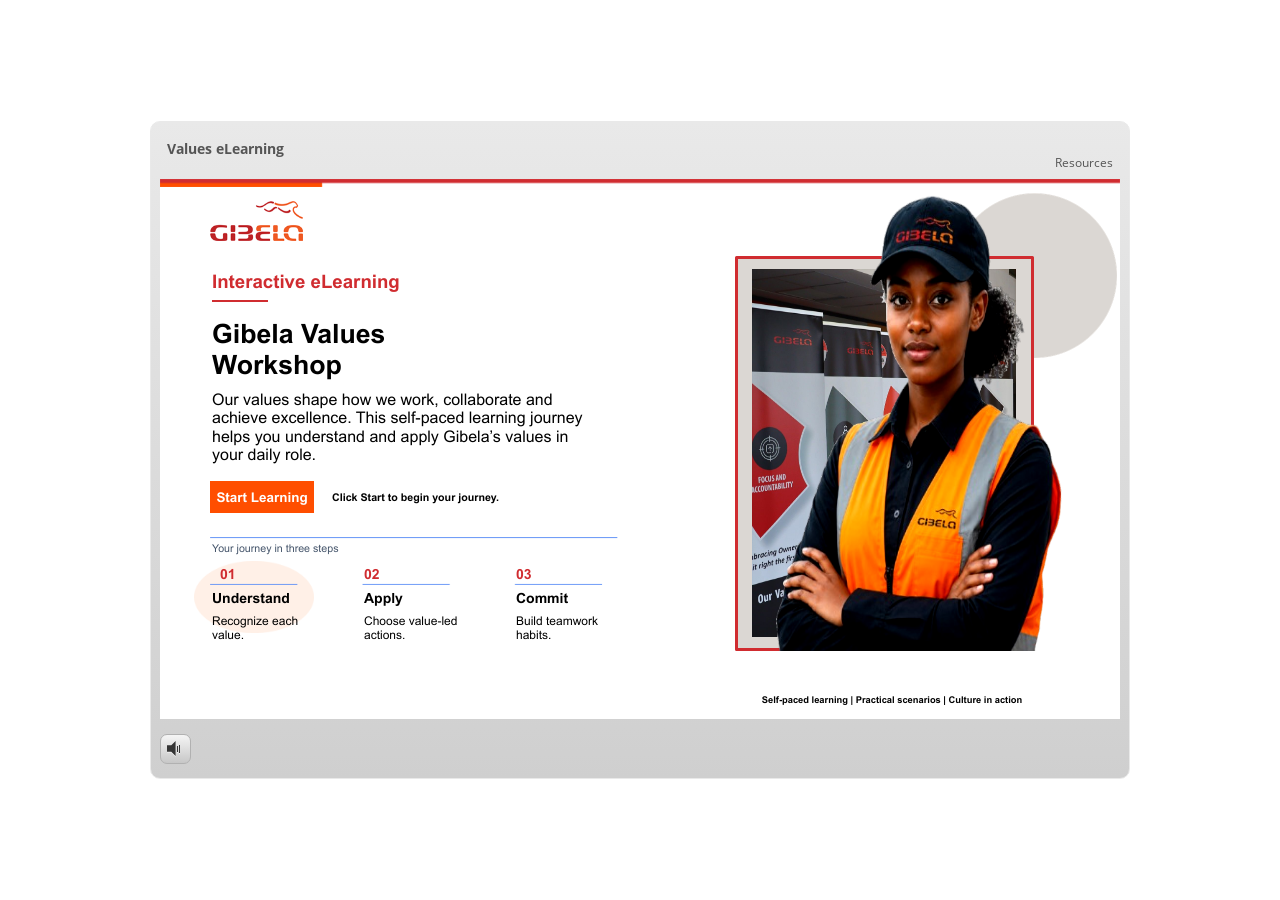
<file: index.html>
﻿<!doctype html>
<html lang="en-US">
<head>
  <meta charset="utf-8">
  <!-- Created using Storyline 3 - http://www.articulate.com  -->
  <!-- version: 3.20.30234.0 -->
  <title>Values eLearning</title>
  <meta http-equiv="x-ua-compatible" content="IE=edge"/>
  <meta name="viewport" content="width=device-width,initial-scale=1,user-scalable=no,shrink-to-fit=no,minimal-ui"/>
  <meta name="apple-mobile-web-app-capable" content="yes"/>
  <style>
    html, body { height: 100%; padding: 0; margin: 0 }
    #app { height: 100%; width: 100%; }
  </style>

  <script>
    window.DS = {};
    window.globals = {
      DATA_PATH_BASE: '',
      HAS_FRAME: true,
      HAS_SLIDE: true,

      lmsPresent: false,
      tinCanPresent: false,
      cmi5Present: false,
      aoSupport: false,
      scale: 'noscale',
      captureRc: false,
      browserSize: 'optimal',
      bgColor: '#FFFFFF',
      features: '',
      themeName: 'classic',
      preloaderColor: '#FFFFFF',
      suppressAnalytics: false,
      productChannel: 'perpetual',
      publishSource: 'storyline',
      aid: '',
      cid: '61c87475-af4d-4a44-8e90-e002c80d1b9f',
      playerVersion: '3.20.30234.0',
      publishTimestamp: '2026-11-09T09:55:51.2237044Z',
      maxIosVideoElements: 10,
      connectionSettings: { },

      
      parseParams: function(qs) {
        if (window.globals.parsedParams != null) {
          return window.globals.parsedParams;
        }
        qs = (qs || window.location.search.substr(1)).split('+').join(' ');
        var params = {},
            tokens,
            re = /[?&]?([^=]+)=([^&]*)/g;

        while (tokens = re.exec(qs)) {
          params[decodeURIComponent(tokens[1]).trim()] =
            decodeURIComponent(tokens[2]).trim();
        }
        window.globals.parsedParams = params;
        return params;
      }

    };
  </script>
  <script>
    var isIe11 = ('ActiveXObject' in window || window.MSBlobBuilder != null)
      && window.msCrypto != null && !window.ActiveXObject;
    if (isIe11) {
      window.globals.unsupportedBrowser = true;
      document.write(atob('[base64]'));
    }
  </script>
  
  <script>window.THREE = { };</script>
  
</head>
<body style="background: #FFFFFF" class="cs-HTML theme-classic">
  <!-- 360 -->
  <script>!function(){var e,i=/iPhone/i,o=/iPod/i,n=/iPad/i,t=/\biOS-universal(?:.+)Mac\b/i,r=/\bAndroid(?:.+)Mobile\b/i,a=/Android/i,d=/(?:SD4930UR|\bSilk(?:.+)Mobile\b)/i,p=/Silk/i,l=/Windows Phone/i,u=/\bWindows(?:.+)ARM\b/i,b=/BlackBerry/i,s=/BB10/i,c=/Opera Mini/i,f=/\b(CriOS|Chrome)(?:.+)Mobile/i,h=/Mobile(?:.+)Firefox\b/i,v=function(e){return void 0!==e&&"MacIntel"===e.platform&&"number"==typeof e.maxTouchPoints&&e.maxTouchPoints>1&&"undefined"==typeof MSStream};e=function(e){var m={userAgent:"",platform:"",maxTouchPoints:0};e||"undefined"==typeof navigator?"string"==typeof e?m.userAgent=e:e&&e.userAgent&&(m={userAgent:e.userAgent,platform:e.platform,maxTouchPoints:e.maxTouchPoints||0}):m={userAgent:navigator.userAgent,platform:navigator.platform,maxTouchPoints:navigator.maxTouchPoints||0};var g=m.userAgent,y=g.split("[FBAN");void 0!==y[1]&&(g=y[0]),void 0!==(y=g.split("Twitter"))[1]&&(g=y[0]);var A=function(e){return function(i){return i.test(e)}}(g),w={apple:{phone:A(i)&&!A(l),ipod:A(o),tablet:!A(i)&&(A(n)||v(m))&&!A(l),universal:A(t),device:(A(i)||A(o)||A(n)||A(t)||v(m))&&!A(l)},amazon:{phone:A(d),tablet:!A(d)&&A(p),device:A(d)||A(p)},android:{phone:!A(l)&&A(d)||!A(l)&&A(r),tablet:!A(l)&&!A(d)&&!A(r)&&(A(p)||A(a)),device:!A(l)&&(A(d)||A(p)||A(r)||A(a))||A(/\bokhttp\b/i)},windows:{phone:A(l),tablet:A(u),device:A(l)||A(u)},other:{blackberry:A(b),blackberry10:A(s),opera:A(c),firefox:A(h),chrome:A(f),device:A(b)||A(s)||A(c)||A(h)||A(f)},any:!1,phone:!1,tablet:!1};return w.any=w.apple.device||w.android.device||w.windows.device||w.other.device,w.phone=w.apple.phone||w.android.phone||w.windows.phone,w.tablet=w.apple.tablet||w.android.tablet||w.windows.tablet,w}(),"object"==typeof exports&&"undefined"!=typeof module?module.exports=e:"function"==typeof define&&define.amd?define((function(){return e})):this.isMobile=e}();
    window.isMobile.apple.tablet = window.isMobile.apple.tablet ||
      (navigator.platform === 'MacIntel' && navigator.maxTouchPoints > 1);
    window.isMobile.apple.device = window.isMobile.apple.device || window.isMobile.apple.tablet;
    window.isMobile.tablet = window.isMobile.tablet || window.isMobile.apple.tablet;
    window.isMobile.any = window.isMobile.any || window.isMobile.apple.tablet;
  </script>

  <div id="focus-sink" tabindex="-1"></div>

  <div id="preso"></div>
  <script>
    (function() {

      var classTypes = [ 'desktop', 'mobile', 'phone', 'tablet' ];

      var addDeviceClasses = function(prefix, testObj) {
        var curr, i;
        for (i = 0; i < classTypes.length; i++) {
          curr = classTypes[i];
          if (testObj[curr]) {
            document.body.classList.add(prefix + curr);
          }
        }
      };

      var params = window.globals.parseParams(),
          isDevicePreview = params.devicepreview === '1',
          isPhoneOverride = params.deviceType === 'phone' || (isDevicePreview && params.phone == '1'),
          isTabletOverride = (params.deviceType === 'tablet' || isDevicePreview) && !isPhoneOverride,
          isMobileOverride = isPhoneOverride || isTabletOverride;

      var deviceView = {
        desktop: !window.isMobile.any && !isMobileOverride,
        mobile: window.isMobile.any || isMobileOverride,
        phone: isPhoneOverride || (window.isMobile.phone && !isTabletOverride),
        tablet: isTabletOverride || window.isMobile.tablet
      };

      window.globals.deviceView = deviceView;
      window.isMobile.desktop = !window.isMobile.any;
      window.isMobile.mobile = window.isMobile.any;

      addDeviceClasses('view-', deviceView);

    })();
  </script>
  
  <script src='story_content/user.js' type=text/javascript></script>
  <div class="slide-loader"></div>

  <script>
    if (window.globals.deviceView.isMobile) { var doc = document, loader = doc.body.querySelector('.slide-loader'); [ 1, 2, 3 ].forEach(function(n) { var d = doc.createElement('div'); d.style.backgroundColor = window.globals.preloaderColor; d.classList.add('mobile-loader-dot'); d.classList.add('dot' + n); loader.appendChild(d); }); }
  </script>

  <div class="mobile-load-title-overlay" style="display: none">
    <div class="mobile-load-title">Values eLearning</div>
  </div>

  <div class="mobile-chrome-warning"></div>

  
<style>
  .warn-connection-dialog {
    display: none;
    background: transparent;
    pointer-events: none;
    position: fixed;
    left: 0;
    top: 0;
    width: 100%;
    height: 100%;
    z-index: 999;
  }

  .warn-connection-content {
    border-radius: 4px;
    background: white;
    border: 1px solid #E7E7E7;
    color: #333333;
    box-shadow: 0 2px 4px rgba(0, 0, 0, 0.25);
    transition: all 150ms ease-out;
    position: absolute;
    white-space: nowrap;
  }

  .view-phone.is-landscape .warn-connection-content {
    left: 23px;
    bottom: 23px;
  }

  .view-tablet.is-landscape .warn-connection-content {
    left: 50%;
    top: 20px;
    transform: translateX(-50%);
  }

  .is-portrait .warn-connection-content {
    transform: translate(-50%, calc(-100% - 15px));
  }

  .warn-connection-content p {
    display: inline-block;
    margin: 0 8px 0 0;
    line-height: 33px;
    font-size: 11px;
  }

  .warn-connection-content svg {
    position: relative;
    vertical-align: middle;
    margin: 0 2px 2px 8px;
  }

  .view-desktop .warn-connection-content {
    left: 1.5em;
    bottom: 1.5em;
  }

  .view-desktop .warn-connection-content p {
    font-size: 1.1em;
  }

  .is-offline .warn-connection-dialog {
    display: block;
  }

  .is-offline .cs-panel * {
    pointer-events: none !important;
  }

  .is-offline .cs-panel {
    pointer-events: all !important;
  }

  .is-offline #nav-controls * {
    pointer-events: none !important;
  }

  .is-offline #nav-controls {
    pointer-events: all !important;
  }
</style>

<div class="warn-connection-dialog">
  <div class="warn-connection-content">
    <svg width="17" height="15" viewBox="0 0 17 15" xmlns="http://www.w3.org/2000/svg">
      <path fill="#8F0000" stroke="white" d="M16.07,12.98 L15.88,12.23 L9.51,1.21 C8.97,0.26,7.6,0.26,7.06,1.21 L0.69,12.23 C0.15,13.16,0.81,14.36,1.91,14.36 H14.65 C15.47,14.36,16.05,13.7,16.07,12.98 Z"/>
      <path fill="white" stroke="white" d="M8.58,5.5 C8.35,5.28,8.5,5.35,8.21,5.32 C8.09,5.35,7.97,5.49,7.96,5.67 C7.97,5.79,7.98,5.92,7.98,6.04 L7.98,6.04 C7.99,6.17,8,6.31,8.01,6.43 L8.01,6.44 C8.03,6.92,8.06,7.41,8.09,7.9 L8.09,7.9 C8.12,8.39,8.14,8.88,8.17,9.37 C8.17,9.39,8.18,9.42,8.2,9.44 C8.23,9.46,8.25,9.47,8.28,9.47 C8.31,9.47,8.34,9.46,8.35,9.44 C8.37,9.43,8.38,9.4,8.39,9.35 L8.39,9.34 C8.39,9.24,8.4,9.15,8.4,9.05 L8.4,9.05 C8.41,8.96,8.41,8.86,8.42,8.75 C8.43,8.44,8.45,8.12,8.47,7.81 L8.47,7.81 C8.49,7.49,8.51,7.18,8.53,6.87 C8.55,6.46,8.56,6.05,8.59,5.64 L8.6,5.62 C8.6,5.57,8.59,5.53,8.58,5.5 L8.21,5.32 Z"/>
      <circle fill="white" stroke="white" cx="8.3" cy="11.35" r="0.3"/>
    </svg>
    <p>You are offline. Trying to reconnect...</p>
  </div>
</div>

<script>
  (function() {
    window.DS.connection = {
      warningShown: false,
      assets: {},
      loadingAssetGroup: false,
      retryDelay: 500
    };

    // @TODO this is POC code and can be cleaned up a bit more if we move forward
    // with the feature



    // The `window.globals.features` variable must be set in `webpack.dev.config` when testing locally - it is not enough
    // to have it in the data - but it must be set there as well.
    var useConnectionMessages = window.AbortController != null &&
      window.location.protocol != 'file:' &&
      window.globals.features.indexOf('ConnectionMessages') != -1;

    window.DS.connection.useConnectionMessages = useConnectionMessages

    var assetCount = 0;
    var checkLoadedId;
    var connectionSettings = window.globals.connectionSettings;

    if (useConnectionMessages && connectionSettings != null) {
      var contentEl = document.querySelector('.warn-connection-content');
      var messageEl = contentEl.querySelector('p')

      if (connectionSettings.useDarkTheme) {
        contentEl.style.borderColor = '#BABBBA';
        contentEl.style.backgroundColor = '#282828';
        contentEl.style.color = '#FFFFFF';
      }

      if (connectionSettings.message != null) {
        messageEl.textContent = window.decodeURIComponent(connectionSettings.message);
      }
    }

    function checkAssetsReady() {
      for (var i in DS.connection.assets) {
        if (!DS.connection.assets[i].success) {
          return false;
        }
      }
      return true;
    }

    function stopAssetGroup() {
      if (!useConnectionMessages) { return; }

      assetCount = 0;

      DS.connection.oldAssetGroup = DS.connection.assets;
      DS.connection.assets = {};
      DS.connection.loadingAssetGroup = false;
      clearInterval(checkLoadedId);
    }

    function startAssetGroup() {
      if (!useConnectionMessages) { return; }
      var ticks = 0;
      clearInterval(checkLoadedId);
      checkLoadedId = setInterval(function() {
        var loaded = 0;
        if (assetCount === 0 && loaded === 0) {
          clearInterval(checkLoadedId);
          return;
        }

        for (var i in DS.connection.assets) {
          if (DS.connection.assets[i].success) {
            loaded++;
          }
        }

        if (assetCount === loaded && checkAssetsReady()) {
          for (var i in DS.connection.assets) {
            if (DS.connection.assets[i].action) {
              DS.connection.assets[i].action();
            }
          }
          hideWarning();
          stopAssetGroup();
        }
      }, 100)
    }

    function requiredAsset(url, action, retry, type) {
      if (!useConnectionMessages) { return; }
      if (DS.connection.assets[url]) { return; }

      DS.connection.assets[url] = {
        success: false, action: action, retry: retry, type: type
      };
      assetCount = Object.keys(DS.connection.assets).length;
      if (!DS.connection.loadingAssetGroup) {
        startAssetGroup();
      }
      DS.connection.loadingAssetGroup = true;
    }

    function assetLoaded(url) {
      if (!useConnectionMessages) { return; }
      if (DS.connection.assets[url]) {
        DS.connection.assets[url].success = true;
      }
    }

    function assetFailed(url) {
      if (!useConnectionMessages) { return; }
      if (!DS.connection.assets[url]) {
        if (/\.js$/.test(url)) {
          setTimeout(function() {
            if (DS.connection.lastSlideLoaded != null) {
              DS.connection.lastSlideLoaded();
            }
          }, DS.connection.retryDelay);
        }
        return;
      }
      if (!DS.connection.warningShown) { showWarning(); }
      if (DS.connection.assets[url].retry) {
        setTimeout(function() {
          if (!DS.connection.assets[url].success) {
            DS.connection.assets[url].retry()
          }
        }, DS.connection.retryDelay);
      }
    }

    function hideWarning() {
      document.body.classList.remove('is-offline');
      DS.connection.warningShown = false;
    }
    DS.connection.hideWarning = hideWarning

    function showWarning(btn) {
      document.body.classList.add('is-offline')
      DS.connection.warningShown = true;
      updateWarningPosition();
    }

    function updateWarningPosition() {
      if (!DS.connection.warningShown) {
        return;
      }

      var isPortrait = document.body.classList.contains('is-portrait');
      var warningEl = document.querySelector('.warn-connection-content');

      if (isPortrait) {
        var slide = document.querySelector('.primary-slide');
        var slideRect = slide.getBoundingClientRect();

        warningEl.style.top = `${slideRect.top}px`
        warningEl.style.left = `${slideRect.left + slideRect.width / 2}px`
      } else {
        warningEl.style.top = null;
        warningEl.style.left = null;
      }

      window.requestAnimationFrame(updateWarningPosition);
    }

    // these will all be noops if the feature flag isn't set in
    // the data and `window.globals.features`
    DS.connection.requiredAsset = requiredAsset;
    DS.connection.assetLoaded = assetLoaded;
    DS.connection.assetFailed = assetFailed;
    DS.connection.stopAssetGroup = stopAssetGroup;
    DS.connection.startAssetGroup = startAssetGroup;
  })();
</script>


  <script>
    
    if (window.autoSpider && window.vInterfaceObject) {
      document.querySelector('.mobile-load-title-overlay').style.display = 'none';
    }
  </script>

  

  <link rel="stylesheet" href="html5/data/css/output.min.css" data-noprefix/>
</body>
<script src="html5/lib/scripts/bootstrapper.min.js"></script>
</html>
</file>
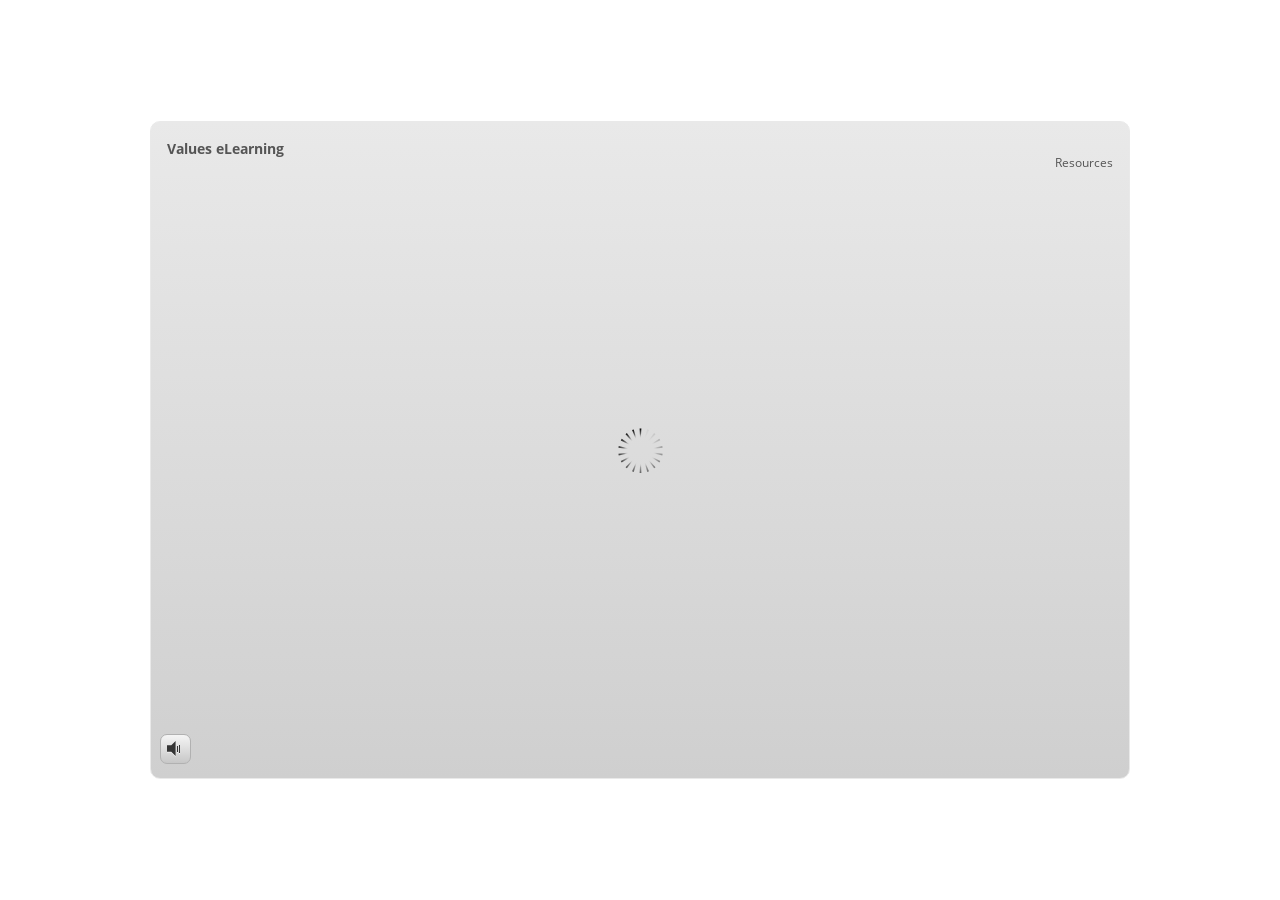
<file: index_lms.html>
<!doctype html>
<html lang="en-US">
<head>
  <meta charset="utf-8">
  <!-- Created using Storyline 3 - http://www.articulate.com  -->
  <!-- version: 3.20.30234.0 -->
  <title>Values eLearning</title>
  <meta http-equiv="x-ua-compatible" content="IE=edge"/>
  <meta name="viewport" content="width=device-width,initial-scale=1,user-scalable=no,shrink-to-fit=no,minimal-ui"/>
  <meta name="apple-mobile-web-app-capable" content="yes"/>
  <style>
    html, body { height: 100%; padding: 0; margin: 0 }
    #app { height: 100%; width: 100%; }
  </style>

  <script>
    window.DS = {};
    window.globals = {
      DATA_PATH_BASE: '',
      HAS_FRAME: true,
      HAS_SLIDE: true,

      lmsPresent: true,
      tinCanPresent: false,
      cmi5Present: false,
      aoSupport: false,
      scale: 'noscale',
      captureRc: false,
      browserSize: 'optimal',
      bgColor: '#FFFFFF',
      features: '',
      themeName: 'classic',
      preloaderColor: '#FFFFFF',
      suppressAnalytics: false,
      productChannel: 'perpetual',
      publishSource: 'storyline',
      aid: '',
      cid: '61c87475-af4d-4a44-8e90-e002c80d1b9f',
      playerVersion: '3.20.30234.0',
      publishTimestamp: '2026-11-09T09:55:52.4179659Z',
      maxIosVideoElements: 10,
      connectionSettings: { },

      
      parseParams: function(qs) {
        if (window.globals.parsedParams != null) {
          return window.globals.parsedParams;
        }
        qs = (qs || window.location.search.substr(1)).split('+').join(' ');
        var params = {},
            tokens,
            re = /[?&]?([^=]+)=([^&]*)/g;

        while (tokens = re.exec(qs)) {
          params[decodeURIComponent(tokens[1]).trim()] =
            decodeURIComponent(tokens[2]).trim();
        }
        window.globals.parsedParams = params;
        return params;
      }

    };
  </script>
  <script>
    var isIe11 = ('ActiveXObject' in window || window.MSBlobBuilder != null)
      && window.msCrypto != null && !window.ActiveXObject;
    if (isIe11) {
      window.globals.unsupportedBrowser = true;
      document.write(atob('[base64]'));
    }
  </script>
  <script src="lms/scormdriver.js" charset="utf-8"></script>
  <script>window.THREE = { };</script>
  
</head>
<body style="background: #FFFFFF" class="cs-HTML theme-classic">
  <!-- 360 -->
  <script>!function(){var e,i=/iPhone/i,o=/iPod/i,n=/iPad/i,t=/\biOS-universal(?:.+)Mac\b/i,r=/\bAndroid(?:.+)Mobile\b/i,a=/Android/i,d=/(?:SD4930UR|\bSilk(?:.+)Mobile\b)/i,p=/Silk/i,l=/Windows Phone/i,u=/\bWindows(?:.+)ARM\b/i,b=/BlackBerry/i,s=/BB10/i,c=/Opera Mini/i,f=/\b(CriOS|Chrome)(?:.+)Mobile/i,h=/Mobile(?:.+)Firefox\b/i,v=function(e){return void 0!==e&&"MacIntel"===e.platform&&"number"==typeof e.maxTouchPoints&&e.maxTouchPoints>1&&"undefined"==typeof MSStream};e=function(e){var m={userAgent:"",platform:"",maxTouchPoints:0};e||"undefined"==typeof navigator?"string"==typeof e?m.userAgent=e:e&&e.userAgent&&(m={userAgent:e.userAgent,platform:e.platform,maxTouchPoints:e.maxTouchPoints||0}):m={userAgent:navigator.userAgent,platform:navigator.platform,maxTouchPoints:navigator.maxTouchPoints||0};var g=m.userAgent,y=g.split("[FBAN");void 0!==y[1]&&(g=y[0]),void 0!==(y=g.split("Twitter"))[1]&&(g=y[0]);var A=function(e){return function(i){return i.test(e)}}(g),w={apple:{phone:A(i)&&!A(l),ipod:A(o),tablet:!A(i)&&(A(n)||v(m))&&!A(l),universal:A(t),device:(A(i)||A(o)||A(n)||A(t)||v(m))&&!A(l)},amazon:{phone:A(d),tablet:!A(d)&&A(p),device:A(d)||A(p)},android:{phone:!A(l)&&A(d)||!A(l)&&A(r),tablet:!A(l)&&!A(d)&&!A(r)&&(A(p)||A(a)),device:!A(l)&&(A(d)||A(p)||A(r)||A(a))||A(/\bokhttp\b/i)},windows:{phone:A(l),tablet:A(u),device:A(l)||A(u)},other:{blackberry:A(b),blackberry10:A(s),opera:A(c),firefox:A(h),chrome:A(f),device:A(b)||A(s)||A(c)||A(h)||A(f)},any:!1,phone:!1,tablet:!1};return w.any=w.apple.device||w.android.device||w.windows.device||w.other.device,w.phone=w.apple.phone||w.android.phone||w.windows.phone,w.tablet=w.apple.tablet||w.android.tablet||w.windows.tablet,w}(),"object"==typeof exports&&"undefined"!=typeof module?module.exports=e:"function"==typeof define&&define.amd?define((function(){return e})):this.isMobile=e}();
    window.isMobile.apple.tablet = window.isMobile.apple.tablet ||
      (navigator.platform === 'MacIntel' && navigator.maxTouchPoints > 1);
    window.isMobile.apple.device = window.isMobile.apple.device || window.isMobile.apple.tablet;
    window.isMobile.tablet = window.isMobile.tablet || window.isMobile.apple.tablet;
    window.isMobile.any = window.isMobile.any || window.isMobile.apple.tablet;
  </script>

  <div id="focus-sink" tabindex="-1"></div>

  <div id="preso"></div>
  <script>
    (function() {

      var classTypes = [ 'desktop', 'mobile', 'phone', 'tablet' ];

      var addDeviceClasses = function(prefix, testObj) {
        var curr, i;
        for (i = 0; i < classTypes.length; i++) {
          curr = classTypes[i];
          if (testObj[curr]) {
            document.body.classList.add(prefix + curr);
          }
        }
      };

      var params = window.globals.parseParams(),
          isDevicePreview = params.devicepreview === '1',
          isPhoneOverride = params.deviceType === 'phone' || (isDevicePreview && params.phone == '1'),
          isTabletOverride = (params.deviceType === 'tablet' || isDevicePreview) && !isPhoneOverride,
          isMobileOverride = isPhoneOverride || isTabletOverride;

      var deviceView = {
        desktop: !window.isMobile.any && !isMobileOverride,
        mobile: window.isMobile.any || isMobileOverride,
        phone: isPhoneOverride || (window.isMobile.phone && !isTabletOverride),
        tablet: isTabletOverride || window.isMobile.tablet
      };

      window.globals.deviceView = deviceView;
      window.isMobile.desktop = !window.isMobile.any;
      window.isMobile.mobile = window.isMobile.any;

      addDeviceClasses('view-', deviceView);

    })();
  </script>
  
  <script src='story_content/user.js' type=text/javascript></script>
  <div class="slide-loader"></div>

  <script>
    if (window.globals.deviceView.isMobile) { var doc = document, loader = doc.body.querySelector('.slide-loader'); [ 1, 2, 3 ].forEach(function(n) { var d = doc.createElement('div'); d.style.backgroundColor = window.globals.preloaderColor; d.classList.add('mobile-loader-dot'); d.classList.add('dot' + n); loader.appendChild(d); }); }
  </script>

  <div class="mobile-load-title-overlay" style="display: none">
    <div class="mobile-load-title">Values eLearning</div>
  </div>

  <div class="mobile-chrome-warning"></div>

  
<style>
  .warn-connection-dialog {
    display: none;
    background: transparent;
    pointer-events: none;
    position: fixed;
    left: 0;
    top: 0;
    width: 100%;
    height: 100%;
    z-index: 999;
  }

  .warn-connection-content {
    border-radius: 4px;
    background: white;
    border: 1px solid #E7E7E7;
    color: #333333;
    box-shadow: 0 2px 4px rgba(0, 0, 0, 0.25);
    transition: all 150ms ease-out;
    position: absolute;
    white-space: nowrap;
  }

  .view-phone.is-landscape .warn-connection-content {
    left: 23px;
    bottom: 23px;
  }

  .view-tablet.is-landscape .warn-connection-content {
    left: 50%;
    top: 20px;
    transform: translateX(-50%);
  }

  .is-portrait .warn-connection-content {
    transform: translate(-50%, calc(-100% - 15px));
  }

  .warn-connection-content p {
    display: inline-block;
    margin: 0 8px 0 0;
    line-height: 33px;
    font-size: 11px;
  }

  .warn-connection-content svg {
    position: relative;
    vertical-align: middle;
    margin: 0 2px 2px 8px;
  }

  .view-desktop .warn-connection-content {
    left: 1.5em;
    bottom: 1.5em;
  }

  .view-desktop .warn-connection-content p {
    font-size: 1.1em;
  }

  .is-offline .warn-connection-dialog {
    display: block;
  }

  .is-offline .cs-panel * {
    pointer-events: none !important;
  }

  .is-offline .cs-panel {
    pointer-events: all !important;
  }

  .is-offline #nav-controls * {
    pointer-events: none !important;
  }

  .is-offline #nav-controls {
    pointer-events: all !important;
  }
</style>

<div class="warn-connection-dialog">
  <div class="warn-connection-content">
    <svg width="17" height="15" viewBox="0 0 17 15" xmlns="http://www.w3.org/2000/svg">
      <path fill="#8F0000" stroke="white" d="M16.07,12.98 L15.88,12.23 L9.51,1.21 C8.97,0.26,7.6,0.26,7.06,1.21 L0.69,12.23 C0.15,13.16,0.81,14.36,1.91,14.36 H14.65 C15.47,14.36,16.05,13.7,16.07,12.98 Z"/>
      <path fill="white" stroke="white" d="M8.58,5.5 C8.35,5.28,8.5,5.35,8.21,5.32 C8.09,5.35,7.97,5.49,7.96,5.67 C7.97,5.79,7.98,5.92,7.98,6.04 L7.98,6.04 C7.99,6.17,8,6.31,8.01,6.43 L8.01,6.44 C8.03,6.92,8.06,7.41,8.09,7.9 L8.09,7.9 C8.12,8.39,8.14,8.88,8.17,9.37 C8.17,9.39,8.18,9.42,8.2,9.44 C8.23,9.46,8.25,9.47,8.28,9.47 C8.31,9.47,8.34,9.46,8.35,9.44 C8.37,9.43,8.38,9.4,8.39,9.35 L8.39,9.34 C8.39,9.24,8.4,9.15,8.4,9.05 L8.4,9.05 C8.41,8.96,8.41,8.86,8.42,8.75 C8.43,8.44,8.45,8.12,8.47,7.81 L8.47,7.81 C8.49,7.49,8.51,7.18,8.53,6.87 C8.55,6.46,8.56,6.05,8.59,5.64 L8.6,5.62 C8.6,5.57,8.59,5.53,8.58,5.5 L8.21,5.32 Z"/>
      <circle fill="white" stroke="white" cx="8.3" cy="11.35" r="0.3"/>
    </svg>
    <p>You are offline. Trying to reconnect...</p>
  </div>
</div>

<script>
  (function() {
    window.DS.connection = {
      warningShown: false,
      assets: {},
      loadingAssetGroup: false,
      retryDelay: 500
    };

    // @TODO this is POC code and can be cleaned up a bit more if we move forward
    // with the feature



    // The `window.globals.features` variable must be set in `webpack.dev.config` when testing locally - it is not enough
    // to have it in the data - but it must be set there as well.
    var useConnectionMessages = window.AbortController != null &&
      window.location.protocol != 'file:' &&
      window.globals.features.indexOf('ConnectionMessages') != -1;

    window.DS.connection.useConnectionMessages = useConnectionMessages

    var assetCount = 0;
    var checkLoadedId;
    var connectionSettings = window.globals.connectionSettings;

    if (useConnectionMessages && connectionSettings != null) {
      var contentEl = document.querySelector('.warn-connection-content');
      var messageEl = contentEl.querySelector('p')

      if (connectionSettings.useDarkTheme) {
        contentEl.style.borderColor = '#BABBBA';
        contentEl.style.backgroundColor = '#282828';
        contentEl.style.color = '#FFFFFF';
      }

      if (connectionSettings.message != null) {
        messageEl.textContent = window.decodeURIComponent(connectionSettings.message);
      }
    }

    function checkAssetsReady() {
      for (var i in DS.connection.assets) {
        if (!DS.connection.assets[i].success) {
          return false;
        }
      }
      return true;
    }

    function stopAssetGroup() {
      if (!useConnectionMessages) { return; }

      assetCount = 0;

      DS.connection.oldAssetGroup = DS.connection.assets;
      DS.connection.assets = {};
      DS.connection.loadingAssetGroup = false;
      clearInterval(checkLoadedId);
    }

    function startAssetGroup() {
      if (!useConnectionMessages) { return; }
      var ticks = 0;
      clearInterval(checkLoadedId);
      checkLoadedId = setInterval(function() {
        var loaded = 0;
        if (assetCount === 0 && loaded === 0) {
          clearInterval(checkLoadedId);
          return;
        }

        for (var i in DS.connection.assets) {
          if (DS.connection.assets[i].success) {
            loaded++;
          }
        }

        if (assetCount === loaded && checkAssetsReady()) {
          for (var i in DS.connection.assets) {
            if (DS.connection.assets[i].action) {
              DS.connection.assets[i].action();
            }
          }
          hideWarning();
          stopAssetGroup();
        }
      }, 100)
    }

    function requiredAsset(url, action, retry, type) {
      if (!useConnectionMessages) { return; }
      if (DS.connection.assets[url]) { return; }

      DS.connection.assets[url] = {
        success: false, action: action, retry: retry, type: type
      };
      assetCount = Object.keys(DS.connection.assets).length;
      if (!DS.connection.loadingAssetGroup) {
        startAssetGroup();
      }
      DS.connection.loadingAssetGroup = true;
    }

    function assetLoaded(url) {
      if (!useConnectionMessages) { return; }
      if (DS.connection.assets[url]) {
        DS.connection.assets[url].success = true;
      }
    }

    function assetFailed(url) {
      if (!useConnectionMessages) { return; }
      if (!DS.connection.assets[url]) {
        if (/\.js$/.test(url)) {
          setTimeout(function() {
            if (DS.connection.lastSlideLoaded != null) {
              DS.connection.lastSlideLoaded();
            }
          }, DS.connection.retryDelay);
        }
        return;
      }
      if (!DS.connection.warningShown) { showWarning(); }
      if (DS.connection.assets[url].retry) {
        setTimeout(function() {
          if (!DS.connection.assets[url].success) {
            DS.connection.assets[url].retry()
          }
        }, DS.connection.retryDelay);
      }
    }

    function hideWarning() {
      document.body.classList.remove('is-offline');
      DS.connection.warningShown = false;
    }
    DS.connection.hideWarning = hideWarning

    function showWarning(btn) {
      document.body.classList.add('is-offline')
      DS.connection.warningShown = true;
      updateWarningPosition();
    }

    function updateWarningPosition() {
      if (!DS.connection.warningShown) {
        return;
      }

      var isPortrait = document.body.classList.contains('is-portrait');
      var warningEl = document.querySelector('.warn-connection-content');

      if (isPortrait) {
        var slide = document.querySelector('.primary-slide');
        var slideRect = slide.getBoundingClientRect();

        warningEl.style.top = `${slideRect.top}px`
        warningEl.style.left = `${slideRect.left + slideRect.width / 2}px`
      } else {
        warningEl.style.top = null;
        warningEl.style.left = null;
      }

      window.requestAnimationFrame(updateWarningPosition);
    }

    // these will all be noops if the feature flag isn't set in
    // the data and `window.globals.features`
    DS.connection.requiredAsset = requiredAsset;
    DS.connection.assetLoaded = assetLoaded;
    DS.connection.assetFailed = assetFailed;
    DS.connection.stopAssetGroup = stopAssetGroup;
    DS.connection.startAssetGroup = startAssetGroup;
  })();
</script>


  <script>
    
    if (window.autoSpider && window.vInterfaceObject) {
      document.querySelector('.mobile-load-title-overlay').style.display = 'none';
    }
  </script>

  

  <link rel="stylesheet" href="html5/data/css/output.min.css" data-noprefix/>
</body>
<script src="html5/lib/scripts/bootstrapper.min.js"></script>
</html>
</file>
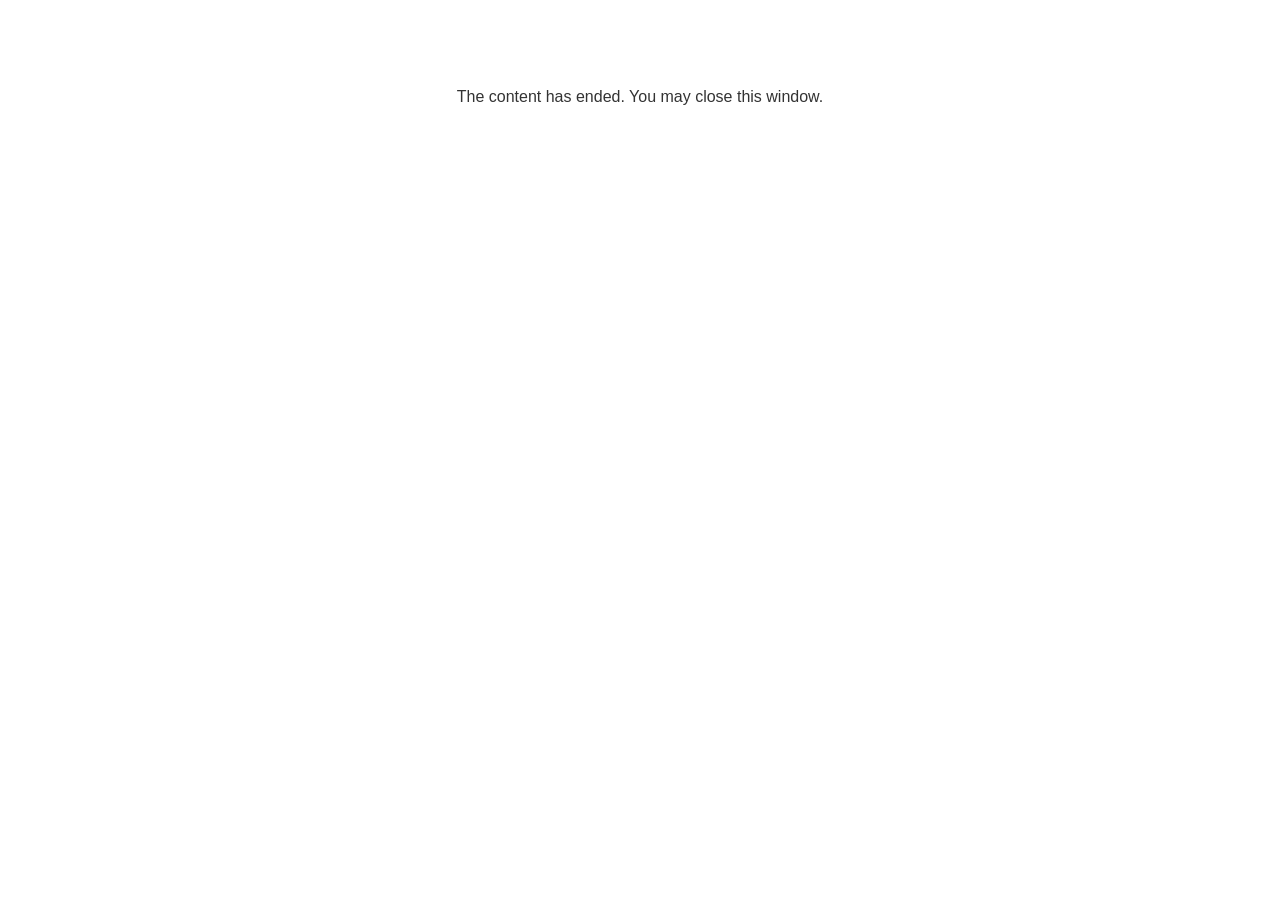
<file: lms/goodbye.html>
<!doctype html>
<html>
<body style="background-color: #ffffff;">

<p role="alert" style="color: #333333;font-family: Open Sans, articulate, tahoma, arial;font-size: medium;text-align: center;">
<br><br><br><br>
The content has ended. You may close this window.
</p>

</body>
</html>
</file>
